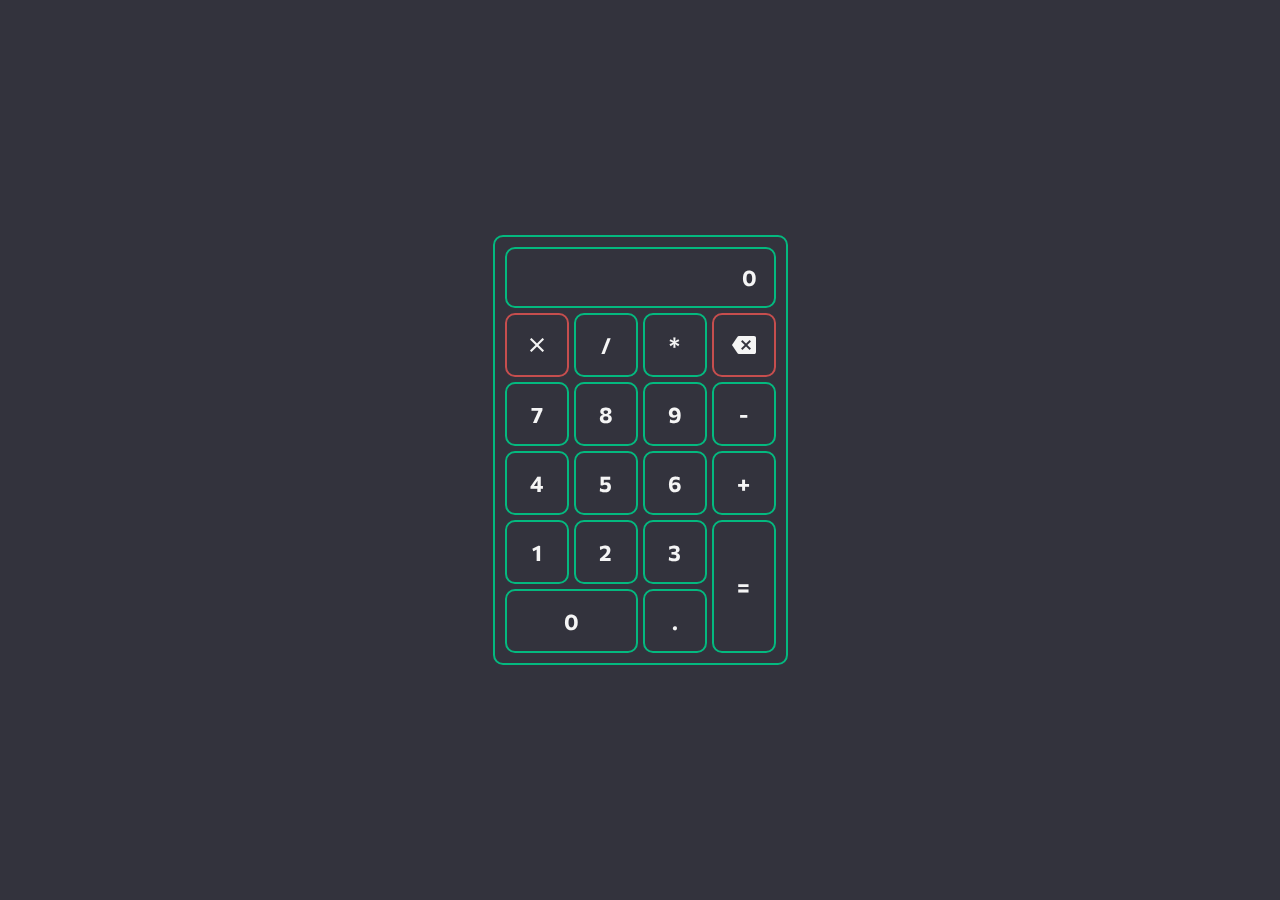
<file: index.html>
<!DOCTYPE html>
<html lang="en">
<head>
    <meta charset="UTF-8">
    <meta name="viewport" content="width=device-width, initial-scale=1.0">
    <link rel="stylesheet" href="calculator.css">
    <link href="https://fonts.googleapis.com/css2?family=Commissioner:wght@600&display=swap" rel="stylesheet">
    <link rel="stylesheet" href="https://fonts.googleapis.com/icon?family=Material+Icons">
    <script defer src="calculator.js"></script>
    <title>Calculator</title>
</head>
<body class>
    <div id="page">
    <table id="calculator">
        <tr>
            <td id="screen" colspan="4">0</td>
        </tr>
        <tr>
            <th class="icon"><i class="material-icons">clear</i></th>
            <th>/</th>
            <th>*</th>
            <th class="icon"><i class="material-icons">backspace</i></th>
        </tr>
        <tr>
            <th>7</th>
            <th>8</th>
            <th>9</th>
            <th>-</th>
        </tr>
        <tr>
            <th>4</th>
            <th>5</th>
            <th>6</th>
            <th>+</th>
        </tr>
        <tr>
            <th>1</th>
            <th>2</th>
            <th>3</th>
            <th rowspan="2">=</th>
        </tr>
        <tr>
            <th colspan="2">0</th>
            <th>.</th>
        </tr>
    </table>
    </div>
</body>
</html>
</file>
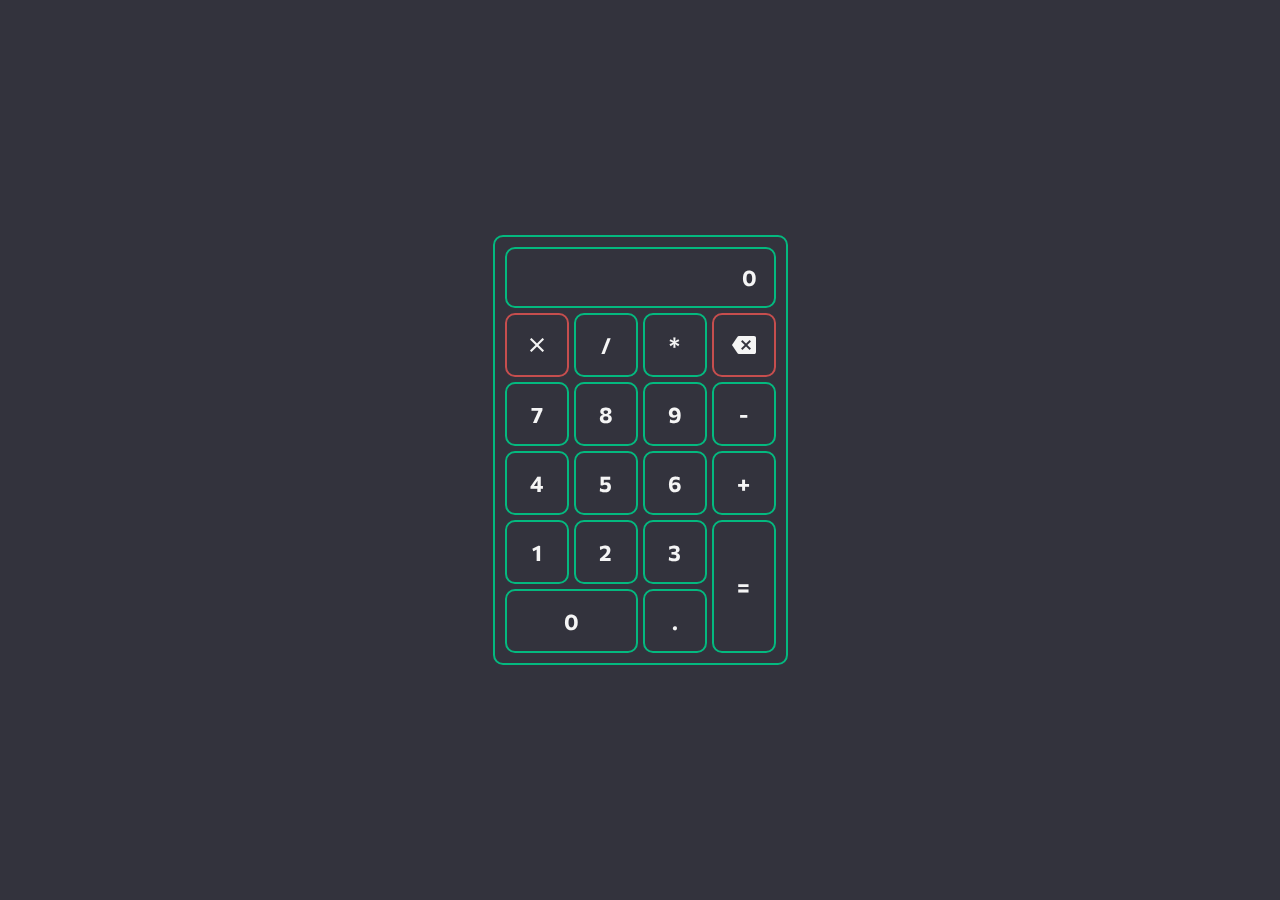
<file: calculator.html>
<!DOCTYPE html>
<html lang="en">
<head>
    <meta charset="UTF-8">
    <meta name="viewport" content="width=device-width, initial-scale=1.0">
    <link rel="stylesheet" href="calculator.css">
    <link href="https://fonts.googleapis.com/css2?family=Commissioner:wght@600&display=swap" rel="stylesheet">
    <link rel="stylesheet" href="https://fonts.googleapis.com/icon?family=Material+Icons">
    <script defer src="calculator.js"></script>
    <title>Calculator</title>
</head>
<body class>
    <div id="page">
    <table id="calculator">
        <tr>
            <td id="screen" colspan="4">0</td>
        </tr>
        <tr>
            <th class="icon"><i class="material-icons">clear</i></th>
            <th>/</th>
            <th>*</th>
            <th class="icon"><i class="material-icons">backspace</i></th>
        </tr>
        <tr>
            <th>7</th>
            <th>8</th>
            <th>9</th>
            <th>-</th>
        </tr>
        <tr>
            <th>4</th>
            <th>5</th>
            <th>6</th>
            <th>+</th>
        </tr>
        <tr>
            <th>1</th>
            <th>2</th>
            <th>3</th>
            <th rowspan="2">=</th>
        </tr>
        <tr>
            <th colspan="2">0</th>
            <th>.</th>
        </tr>
    </table>
    </div>
</body>
</html>
</file>
<file: calculator.css>
:root {
  --dark-color:  #33333d;
  --accent-green: #04b97f;
  --accent-red: #c64e4e;
  --light-color: whitesmoke;
}

* {
  font-size: 22px;
  font-family: 'Commissioner', sans-serif;
  color: var(--light-color);
  overflow: hidden;
}

body {
  background-color: var(--dark-color);
}

#page {
  position: fixed;
  top: 0px;
  bottom: 0px;
  left: 0px;
  right: 0px;
  display: flex;
  align-items: center;
  justify-content: center;
}

#screen {
  text-align: right;
  overflow: hidden;
  max-width: 30px;
  max-height: 30px;
}

table, th, td {
  border: 2px solid var(--accent-green);
  border-radius: 10px;
  padding: 5px;
  font-weight: bold;
  overflow: hidden;
}

table {
  border-spacing: 5px;
}

th, td {
  padding: 15px;
}

th {
  width: 30px;
  height: 30px;
  transition: 0.3s;
}

th:hover {
  cursor: pointer;
  background-color: var(--accent-green);
}

td {
  letter-spacing: 2px;
}

.icon {
  display: flex;
  align-items: center;
  justify-content: center;
  border: 2px solid var(--accent-red);
  transition: 0.3s;
}

.icon:hover {
  background-color: var(--accent-red);
}
</file>
